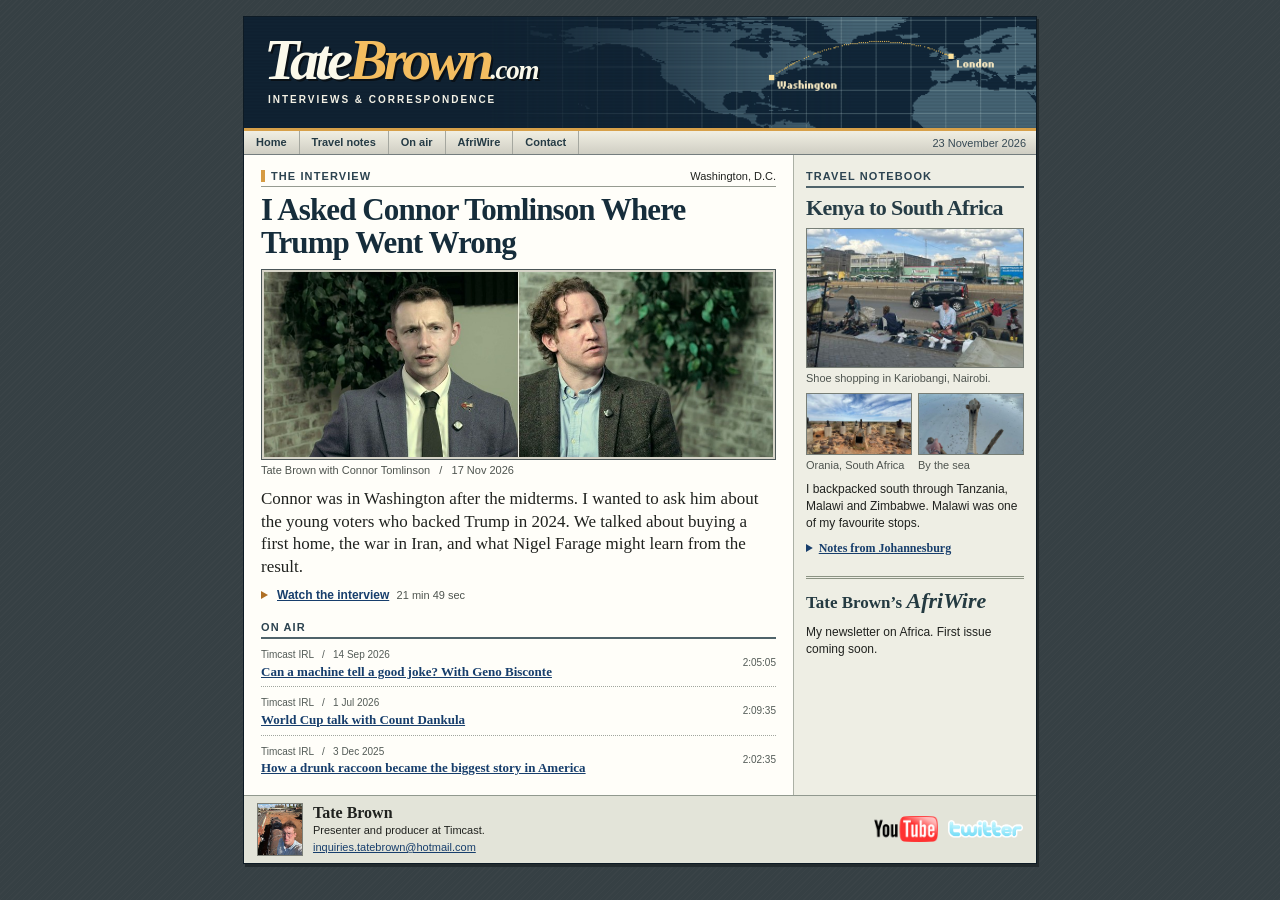
<file: index.html>
<!doctype html>
<html lang="en">
<head>
  <meta charset="utf-8">
  <meta name="viewport" content="width=device-width, initial-scale=1">
  <title>Tate Brown | Interviews and travel notes</title>
  <meta name="description" content="Interviews, broadcasts and travel photographs from Tate Brown.">
  <link rel="canonical" href="https://tatebrown.com/">
  <link rel="stylesheet" href="assets/home.css">
</head>
<body id="top">
<a class="skip" href="#interview">Skip to the interview</a>
<div class="page">
  <header class="masthead">
    <a href="#top" aria-label="Tate Brown home" class="name">Tate<span>Brown</span><small>.com</small></a>
    <p>Interviews &amp; correspondence</p>
  </header>
  <div class="menu">
    <nav aria-label="Sections"><a href="#top">Home</a><a href="#travel">Travel notes</a><a href="#broadcasts">On air</a><a href="#afriwire">AfriWire</a><a href="#contact">Contact</a></nav>
    <time datetime="2026-11-23">23 November 2026</time>
  </div>
  <main>
    <div class="lead">
      <article id="interview">
        <div class="section-line"><b>The interview</b><span>Washington, D.C.</span></div>
        <h1><a href="https://www.youtube.com/watch?v=yFYT_Ofc8hA">I Asked Connor Tomlinson Where Trump Went Wrong</a></h1>
        <a class="feature-image" href="https://www.youtube.com/watch?v=yFYT_Ofc8hA" aria-label="Watch the Connor Tomlinson interview"><img src="assets/tomlinson-interview.jpg" width="980" height="356" alt="Two stills from the conversation in Washington"></a>
        <p class="credit">Tate Brown with Connor Tomlinson &nbsp; / &nbsp; <time datetime="2026-11-17">17 Nov 2026</time></p>
        <p class="intro">Connor was in Washington after the midterms. I wanted to ask him about the young voters who backed Trump in 2024. We talked about buying a first home, the war in Iran, and what Nigel Farage might learn from the result.</p>
        <p class="watch"><a href="https://www.youtube.com/watch?v=yFYT_Ofc8hA">Watch the interview</a> <span>21 min 49 sec</span></p>
      </article>
      <section id="broadcasts">
        <h2 class="rule">On air</h2>
        <ul class="episodes">
          <li><div><small>Timcast IRL &nbsp; / &nbsp; 14 Sep 2026</small><a href="https://www.youtube.com/watch?v=7fn4HbYPiHo">Can a machine tell a good joke? With Geno Bisconte</a></div><time datetime="PT2H5M5S">2:05:05</time></li>
          <li><div><small>Timcast IRL &nbsp; / &nbsp; 1 Jul 2026</small><a href="https://www.youtube.com/watch?v=gb02St4tox0">World Cup talk with Count Dankula</a></div><time datetime="PT2H9M35S">2:09:35</time></li>
          <li><div><small>Timcast IRL &nbsp; / &nbsp; 3 Dec 2025</small><a href="https://www.youtube.com/watch?v=WQOlHoujyj4">How a drunk raccoon became the biggest story in America</a></div><time datetime="PT2H2M35S">2:02:35</time></li>
        </ul>
      </section>
    </div>
    <div class="side">
      <section id="travel">
        <h2 class="rule">Travel notebook</h2>
        <h3>Kenya to South Africa</h3>
        <div class="photos">
          <figure class="main-photo"><a href="assets/kariobangi.jpg"><img src="assets/kariobangi.jpg" width="475" height="633" alt="Tate trying on shoes at a roadside stall"></a><figcaption>Shoe shopping in Kariobangi, Nairobi.</figcaption></figure>
          <figure><a href="assets/monument-hill.jpg"><img src="assets/monument-hill.jpg" width="475" height="633" alt="The Kleinreus figure on Monument Hill"></a><figcaption>Orania, South Africa</figcaption></figure>
          <figure><a href="assets/beach-ride.jpg"><img src="assets/beach-ride.jpg" width="500" height="667" alt="A view from a camel walking on the beach"></a><figcaption>By the sea</figcaption></figure>
        </div>
        <p>I backpacked south through Tanzania, Malawi and Zimbabwe. Malawi was one of my favourite stops.</p>
        <details><summary>Notes from Johannesburg</summary><p>Before I got to South Africa, people I met further north kept warning me about it. In Johannesburg, I asked a friend whether he knew someone who could take me around the city centre. He found me a man about six foot five. I paid him about $100 to walk around with me for a few hours.</p><a href="https://www.patrickcasey.com/p/a-zoomer-backpacks-through-africa">Listen to the conversation about the trip</a></details>
      </section>
      <section id="afriwire">
        <h2>Tate Brown’s <i>AfriWire</i></h2>
        <p>My newsletter on Africa. First issue coming soon.</p>
      </section>
    </div>
  </main>
  <footer id="contact">
    <div class="about"><img src="assets/tate-on-the-engine.jpg" width="330" height="440" alt="Tate Brown on a locomotive"><div><b>Tate Brown</b><p>Presenter and producer at Timcast.</p><a href="mailto:inquiries.tatebrown@hotmail.com">inquiries.tatebrown@hotmail.com</a></div></div>
    <div class="elsewhere"><a href="https://www.youtube.com/channel/UC6whRRR7rwggb6zMzaMsJRg"><img src="assets/youtube.png" width="64" height="26" alt="Tate Brown on YouTube"></a><a href="https://x.com/realTateBrown"><img src="assets/twitter.png" width="75" height="18" alt="Tate Brown on Twitter"></a></div>
  </footer>
</div>
<dialog aria-labelledby="photo-caption"><button type="button" aria-label="Close photograph">Close ×</button><figure><img alt=""><figcaption id="photo-caption"></figcaption></figure></dialog>
<script>
  const viewer = document.querySelector('dialog');
  if (typeof viewer.showModal === 'function') {
    document.querySelector('.photos').addEventListener('click', event => {
      const link = event.target.closest('a');
      if (!link || event.ctrlKey || event.metaKey || event.shiftKey || event.altKey) return;
      event.preventDefault();
      const image = viewer.querySelector('img');
      image.src = link.href;
      image.alt = link.querySelector('img').alt;
      viewer.querySelector('figcaption').textContent = link.parentElement.querySelector('figcaption').textContent;
      viewer.showModal();
    });
    viewer.querySelector('button').addEventListener('click', () => viewer.close());
  }
</script>
</body>
</html>
</file>
<file: assets/home.css>
* { box-sizing: border-box; }
html { color: #20221f; background: #384146; }
body { margin: 0; padding: 16px 8px 32px; min-height: 100vh; background: repeating-linear-gradient(135deg,#3a4347 0 1px,#364044 1px 4px); font: 13px/1.4 Verdana, Arial, sans-serif; }
a, summary { color: #173e6c; }
a:visited { color: #543c72; }
a:hover, summary:hover { color: #924512; }
a:focus-visible, button:focus-visible, summary:focus-visible { outline: 2px dotted #a95815; outline-offset: 2px; }
p, h1, h2, h3, figure { margin: 0; }
img { display: block; max-width: 100%; height: auto; }
.page { width: 794px; max-width: 100%; margin: auto; border: 1px solid #0e1b25; box-shadow: 2px 3px 0 #232b2e; background: #fffef9; }
.skip { position: absolute; left: -9999px; }
.skip:focus { left: 12px; top: 4px; background: white; z-index: 2; }
.masthead { background: #102232 url(atlantic-masthead.png) right center / auto 114px no-repeat; border-bottom: 3px solid #d7a049; height: 114px; padding: 12px 20px; }
.name, .name:hover, .name:visited { display: inline-block; font: bold italic 58px/1.06 Georgia,serif; letter-spacing: -4px; text-shadow: 2px 2px #091016; text-decoration: none; color: #fbf9eb; }
.name span { color: #f3bd60; }
.name small { font-size: 27px; letter-spacing: -1.3px; }
.masthead p { color: #f3f1e5; margin: 4px 0 0 4px; font: bold 10px Verdana,sans-serif; letter-spacing: 2px; text-transform: uppercase; }
.menu { display: flex; justify-content: space-between; align-items: center; border-bottom: 1px solid #747d7e; background: linear-gradient(#f1efe3,#cfcec3); }
nav { display: flex; flex-wrap: wrap; }
nav a, nav a:visited { padding: 4px 12px; border-right: 1px solid #a5a79f; color: #253b45; font: bold 11px/1.4 Verdana,sans-serif; text-decoration: none; }
nav a:hover { text-decoration: underline; }
.menu time { margin: 0 10px; color: #364954; white-space: nowrap; font: 11px Tahoma, sans-serif; }
main { display: grid; grid-template-columns: minmax(0,1fr) 243px; }
.lead { padding: 15px 17px 12px; min-width: 0; }
.section-line { display: flex; justify-content: space-between; align-items: center; gap: 5px; border-bottom: 1px solid #969b91; padding-bottom: 4px; font: 11px Tahoma,sans-serif; }
.section-line b, .rule { color: #2c4350; font: bold 11px Verdana,sans-serif; text-transform: uppercase; letter-spacing: 1.1px; }
.section-line b { border-left: 4px solid #d69b43; padding-left: 6px; }
h1 { margin: 7px 0 10px; font: bold 31px/1.04 Georgia,serif; letter-spacing: -.9px; }
h1 a, h1 a:visited { color: #162d3b; text-decoration: none; }
h1 a:hover { text-decoration: underline; }
.feature-image { display: block; border: 1px solid #4c5658; background: #d6d4c8; padding: 2px; }
.credit, figcaption { margin-top: 3px; color: #4e544f; font: 11px/1.35 Tahoma,sans-serif; }
.intro { margin: 10px 0 7px; font: 17px/1.35 Georgia,'Times New Roman',serif; }
.watch { font: bold 12px/1.5 Verdana,sans-serif; }
.watch a::before { content: ''; display: inline-block; margin-right: 5px; border: 4px solid transparent; border-left: 7px solid #af7026; }
.watch span { color: #4e544f; font: 11px Tahoma,sans-serif; margin-left: 4px; }
#broadcasts { margin-top: 17px; }
.rule { border-bottom: 2px solid #4f636a; padding-bottom: 4px; }
.episodes { margin: 0; padding: 0; list-style: none; }
.episodes li { padding: 6px 0; display: flex; justify-content: space-between; align-items: center; gap: 8px; border-bottom: 1px dotted #a1a69f; }
.episodes li:last-child { border: 0; }
.episodes a { display: block; font: bold 13px/1.3 Georgia,serif; }
.episodes small, .episodes time { font: 10px/1.5 Verdana,sans-serif; color: #535b57; }
.side { border-left: 1px solid #abb0a5; background: #eeeee4; padding: 15px 12px 12px; }
.side h3 { color: #263c45; font: bold 22px/1.1 Georgia,serif; letter-spacing: -.6px; margin: 8px 0 7px; }
.photos { display: grid; grid-template-columns: 1fr 1fr; gap: 7px 6px; }
.photos .main-photo { grid-column: 1 / -1; }
.photos img { width: 100%; aspect-ratio: 1.7; object-fit: cover; object-position: 50% 48%; border: 1px solid #777e76; }
.photos .main-photo img { aspect-ratio: 1.55; object-position: 50% 76%; }
.photos a { display: block; cursor: zoom-in; }
.side p { margin: 8px 0; font: 12px/1.42 Verdana,sans-serif; }
summary { cursor: pointer; font: bold 12px/1.4 Georgia,serif; text-decoration: underline; }
details > a { font: 12px/1.4 Georgia,serif; }
#afriwire { margin-top: 19px; border-top: 3px double #8b9383; padding-top: 8px; }
#afriwire h2 { color: #243a41; font: bold 17px/1.3 Georgia,serif; }
#afriwire h2 i { font-size: 22px; }
footer { border-top: 1px solid #91998f; background: #e3e4d9; padding: 7px 13px; display: flex; align-items: center; gap: 12px; justify-content: space-between; font: 11px/1.5 Verdana,sans-serif; }
.about, .elsewhere { display: flex; align-items: center; gap: 10px; }
.about img { width: 46px; height: 53px; object-fit: cover; border: 1px solid #7d8078; }
.about b { font: bold 16px/1.2 Georgia,serif; }
.about a { overflow-wrap: anywhere; }
dialog { position: fixed; width: min(510px,92vw); padding: 9px; border: 2px outset #bbbdb1; background: #eff0e6; }
dialog::backdrop { background: #0d1824bf; }
dialog button { display: block; margin: 0 0 6px auto; cursor: pointer; font: 12px Tahoma,sans-serif; }
dialog figure img { margin: auto; max-height: 72vh; width: auto; }
dialog figcaption { text-align: center; }
@media (max-width: 650px) {
  body { padding: 4px; }
  main { grid-template-columns: minmax(0,1fr); }
  .side { border-left: 0; border-top: 1px solid #abb0a5; }
  .lead, .side { padding: 11px 12px; }
  .photos { grid-template-columns: repeat(3,minmax(0,1fr)); }
  .photos .main-photo { grid-column: auto; }
  .photos img, .photos .main-photo img { aspect-ratio: 1.15; }
  .menu { flex-wrap: wrap; }
  nav a { padding: 6px 9px; }
  .menu time { margin: 4px 9px; }
  .masthead { background-position: 42% center; }
  .name { font-size: 49px; }
  footer { flex-wrap: wrap; }
}
@media (max-width: 390px) {
  .masthead { padding: 13px 9px; }
  .name { font-size: 44px; }
  nav a { padding-inline: 7px; }
  h1 { font-size: 27px; }
}
</file>
